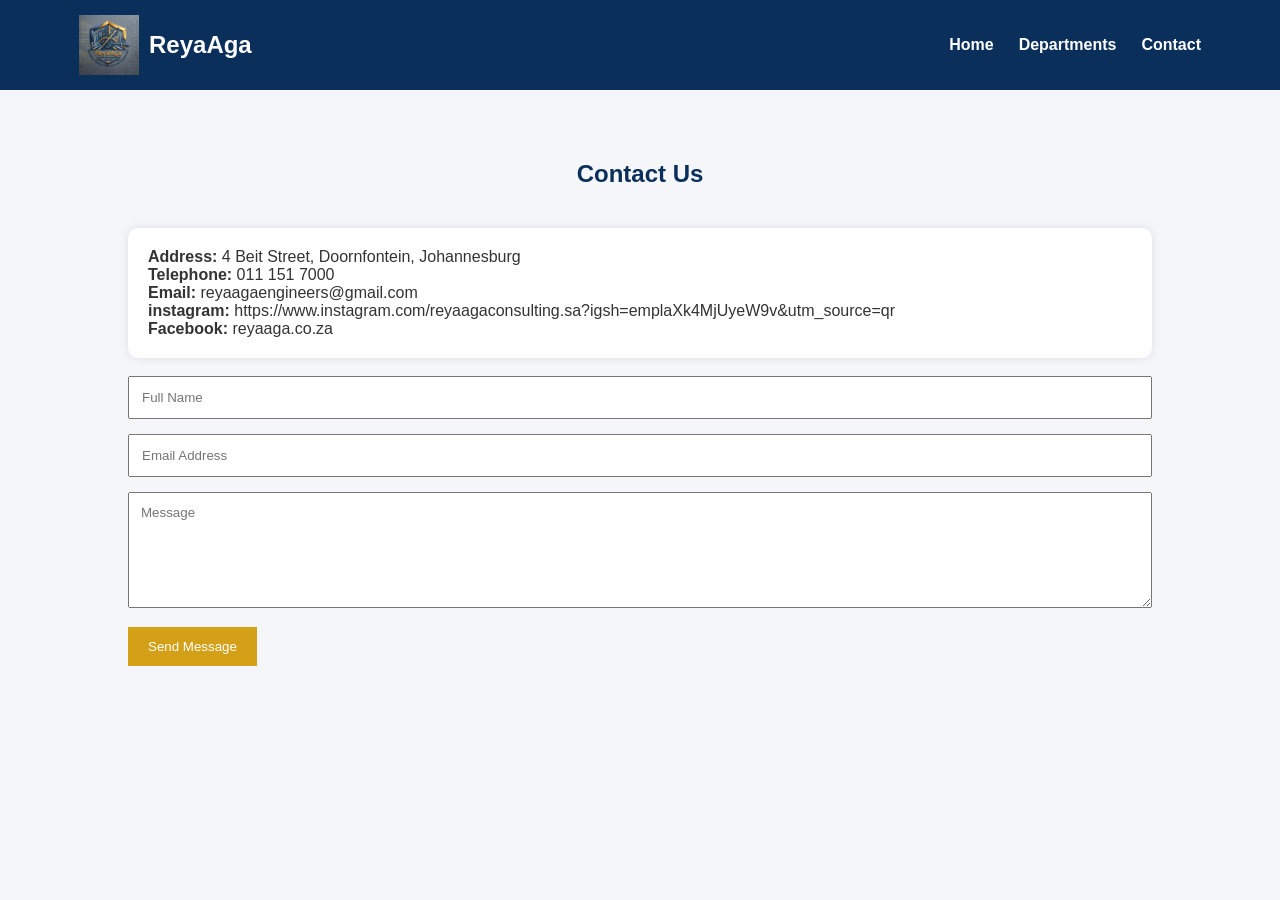
<file: contact.html>
<!DOCTYPE html>
<html>
<head>
<title>reyaagaengineeringconsulting.com</title>
<link rel="stylesheet" href="styles.css" />
</head>
<body>

<header>
<nav>
<div class="logo">
<img src="photo.jpg">
<h2>ReyaAga</h2>
</div>

<ul>
<li><a href="index.html">Home</a></li>
<li><a href="departments.html">Departments</a></li>
<li><a href="contact.html">Contact</a></li>
</ul>
</nav>
</header>
<section>

<h2 class="section-title">Contact Us</h2>

<div class="contact-box">

<p><b>Address:</b> 4 Beit Street, Doornfontein, Johannesburg</p>

<p><b>Telephone:</b> 011 151 7000</p>

<p><b>Email:</b>
<a>reyaagaengineers@gmail.com</a>
</p>

<p><b>instagram:</b>
<a>https://www.instagram.com/reyaagaconsulting.sa?igsh=emplaXk4MjUyeW9v&utm_source=qr</a>
</p>

<p><b>Facebook:</b>
<a>reyaaga.co.za</a>
</p>



</div>

<br>

<form>

<input type="text" placeholder="Full Name">

<input type="email" placeholder="Email Address">

<textarea rows="6" placeholder="Message"></textarea>

<button type="submit">
Send Message
</button>

</form>

</section>
</file>
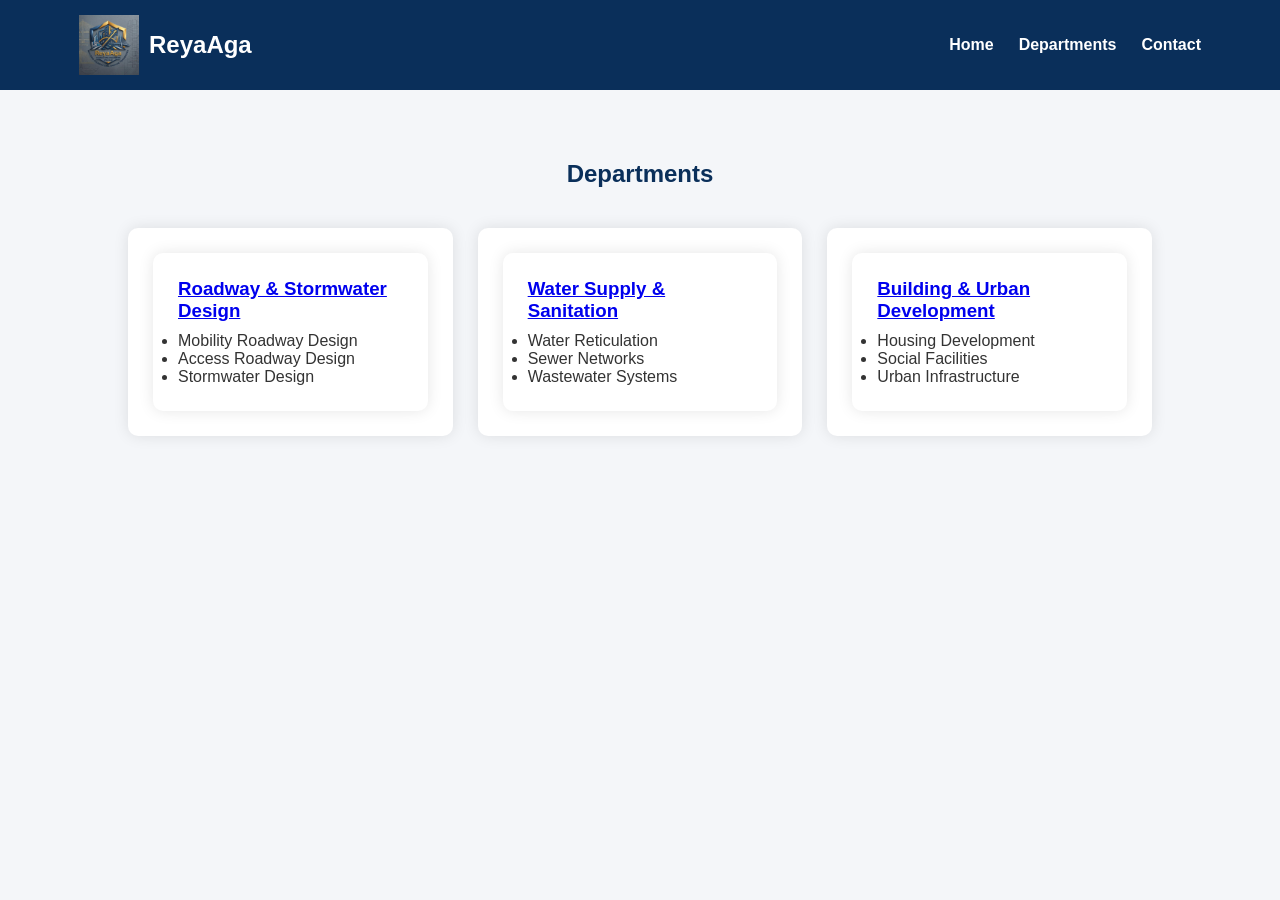
<file: departments.html>
<!DOCTYPE html>
<html>
<head>
<title>reyaagaengineeringconsulting.com</title>
<link rel="stylesheet" href="styles.css" />
</head>
<body>

<header>
<nav>
<div class="logo">
<img src="photo.jpg">
<h2>ReyaAga</h2>
</div>

<ul>
<li><a href="index.html">Home</a></li>
<li><a href="departments.html">Departments</a></li>
<li><a href="contact.html">Contact</a></li>
</ul>
</nav>
</header>

<section>

<h2 class="section-title">Departments</h2>

<div class="cards">
    
<div class="card">

      
    <div class="card department-card"
     onclick="openPopup('roadwayPopup')">
<h3><a href="leadership1.html">Roadway & Stormwater Design</a></h3>
<ul>
<li>Mobility Roadway Design</li>
<li>Access Roadway Design</li>
<li>Stormwater Design</li>
</ul>
    </div>
</div>
     
       
<div class="card">
      
       <div class="card department-card"
     onclick="openPopup('roadwayPopup')">
<h3><a href="leadership2.html">Water Supply & Sanitation</a></h3>
<ul>
<li>Water Reticulation</li>
<li>Sewer Networks</li>
<li>Wastewater Systems</li>
</ul>
     </div>
</div>
    
    

<div class="card">

       <div class="card department-card"
     onclick="openPopup('roadwayPopup')">
<h3><a href="leadership.html">Building & Urban Development</a></h3>
<ul>
<li>Housing Development</li>
<li>Social Facilities</li>
<li>Urban Infrastructure</li>
</ul>
 </div>
</div>

</div>

</section>

</body>
</html>
</file>
<file: styles.css>
*{
    margin:0;
    padding:0;
    box-sizing:border-box;
    font-family:'Segoe UI',sans-serif;
}

body{
    background:#f4f6f9;
    color:#333;
}

header{
    background:#0A2F5A;
    color:white;
    position:sticky;
    top:0;
    z-index:1000;
}

nav{
    width:90%;
    margin:auto;
    display:flex;
    justify-content:space-between;
    align-items:center;
    padding:15px;
}

.logo{
    display:flex;
    align-items:center;
    gap:10px;
}

.logo img{
    width:60px;
}

nav ul{
    list-style:none;
    display:flex;
}

nav ul li{
    margin-left:25px;
}

nav ul li a{
    color:white;
    text-decoration:none;
    font-weight:600;
}

.hero{
    background:linear-gradient(rgba(10,47,90,.8),
    rgba(10,47,90,.8)),
    url("../images/logo.jpg");
    background-size:cover;
    background-position:center;
    color:white;
    text-align:center;
    padding:120px 20px;
}

.hero h1{
    font-size:3rem;
}

.hero p{
    margin-top:15px;
    font-size:1.2rem;
}

.btn{
    display:inline-block;
    margin-top:20px;
    padding:12px 25px;
    background:#D4A017;
    color:white;
    text-decoration:none;
    border-radius:5px;
}

section{
    padding:70px 10%;
}

.section-title{
    text-align:center;
    margin-bottom:40px;
    color:#0A2F5A;
}

.cards{
    display:grid;
    grid-template-columns:repeat(auto-fit,minmax(280px,1fr));
    gap:25px;
}

.card{
    background:white;
    padding:25px;
    border-radius:10px;
    box-shadow:0 0 15px rgba(0,0,0,.1);
}

.card h3{
    color:#0A2F5A;
    margin-bottom:10px;
}

.leader{
    text-align:center;
}

.leader img{
    width:180px;
    height:180px;
    border-radius:50%;
    object-fit:cover;
    margin-bottom:15px;
}

footer{
    background:#0A2F5A;
    color:white;
    text-align:center;
    padding:25px;
}

.contact-box{
    background:white;
    padding:20px;
    border-radius:10px;
    box-shadow:0 0 10px rgba(0,0,0,.1);
}

form input,
form textarea{
    width:100%;
    padding:12px;
    margin-bottom:15px;
}

form button{
    background:#D4A017;
    color:white;
    border:none;
    padding:12px 20px;
    cursor:pointer;
}

@media(max-width:768px){

nav{
    flex-direction:column;
}

nav ul{
    flex-direction:column;
    text-align:center;
}

nav ul li{
    margin:10px 0;
}

.hero h1{
    font-size:2rem;
}

}
.overlay{
    position:fixed;
    top:0;
    left:0;
    width:100%;
    height:100%;
    background:rgba(0,0,0,0.5);
    backdrop-filter:blur(8px);
    display:none;
    justify-content:center;
    align-items:center;
    z-index:999;
}

.overlay.active{
    display:flex;
}

.popup{
    background:white;
    width:85%;
    max-width:900px;
    padding:30px;
    border-radius:15px;
    position:relative;
    animation:pop 0.3s ease;
    max-height:85vh;
    overflow-y:auto;
}

@keyframes pop{
    from{
        transform:scale(0.7);
        opacity:0;
    }
    to{
        transform:scale(1);
        opacity:1;
    }
}

.close-btn{
    position:absolute;
    top:10px;
    right:20px;
    font-size:35px;
    cursor:pointer;
    color:#0A2F5A;
}

.department-card{
    cursor:pointer;
    transition:0.3s;
}

.department-card:hover{
    transform:translateY(-8px);
    box-shadow:0 10px 25px rgba(0,0,0,0.2);
}

.leader-img{
    width:150px;
    height:150px;
    border-radius:50%;
    object-fit:cover;
    margin:10px 0;
}
</file>
